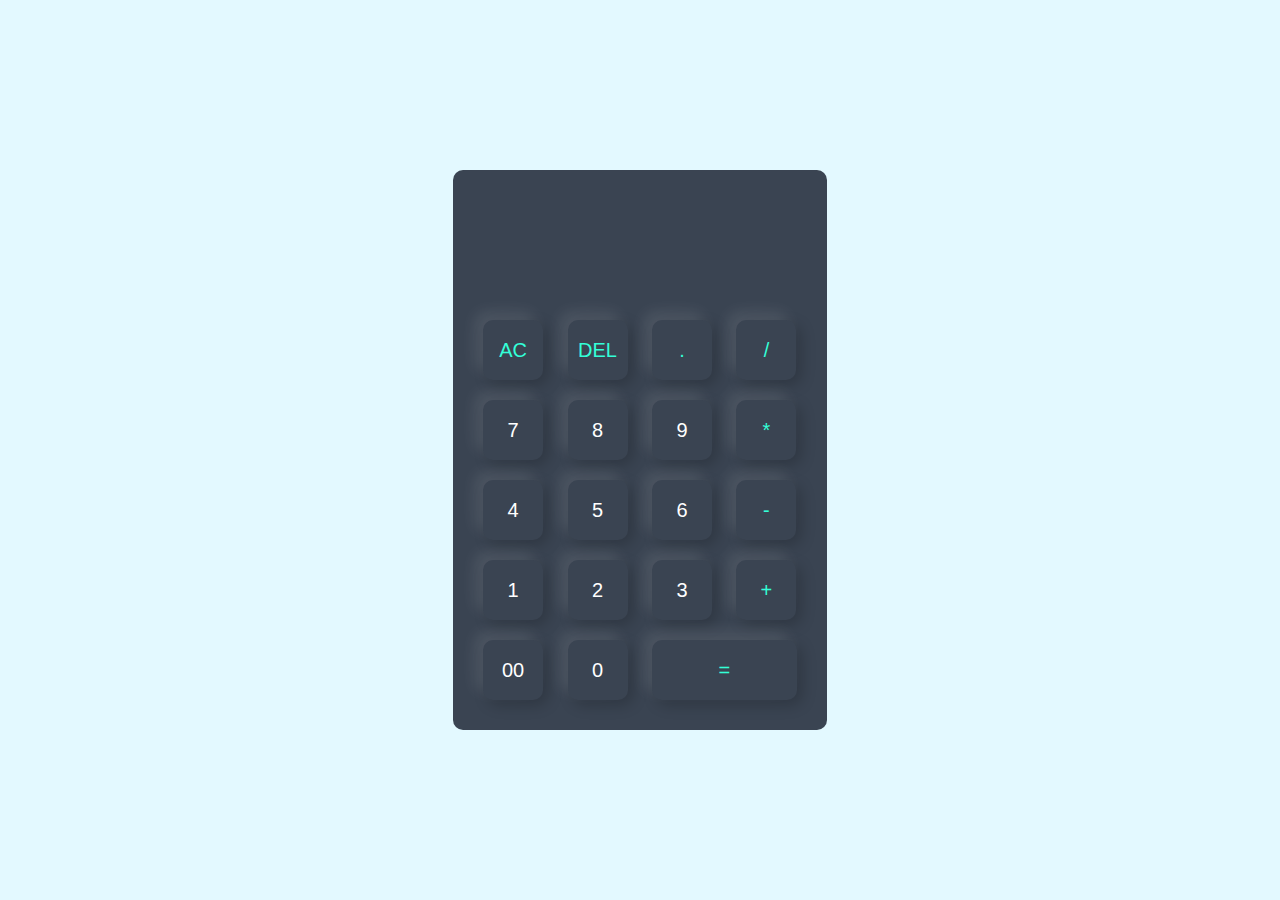
<file: Calculator/index.html>
<!DOCTYPE html>
<html lang="en">
<head>
    <meta charset="UTF-8">
    <meta name="viewport" content="width=device-width, initial-scale=1.0">
    <title>Calculator</title>
    <link rel="stylesheet" href="style.css">
</head>
<body>
      <div class="container">
        <div class="calculator">
            <form>
                <div class="display">
                    <input type="text" name="display">
                </div>
                <div>
                    <input type="button" value="AC" onclick="display.value = '' " class="operator first-row">
                    <input type="button" value="DEL" onclick="display.value = display.value.toString().slice(0,-1) " class="operator first-row">
                    <input type="button" value="." onclick="display.value += '.' " class="operator first-row">
                    <input type="button" value="/" onclick="display.value += '/' " class="operator first-row fourth-column">
                </div>
                <div>
                    <input type="button" value="7" onclick="display.value += '7' " class="operator">
                    <input type="button" value="8" onclick="display.value += '8' " class="operator">
                    <input type="button" value="9" onclick="display.value += '9' " class="operator">
                    <input type="button" value="*" onclick="display.value += '*' " class="operator fourth-column">
                </div>
                <div>
                    <input type="button" value="4" onclick="display.value += '4' " class="operator">
                    <input type="button" value="5" onclick="display.value += '5' " class="operator">
                    <input type="button" value="6" onclick="display.value += '6' " class="operator">
                    <input type="button" value="-" onclick="display.value += '-' " class="operator fourth-column">
                </div>
                <div>
                    <input type="button" value="1" onclick="display.value += '1' " class="operator">
                    <input type="button" value="2" onclick="display.value += '2' " class="operator">
                    <input type="button" value="3" onclick="display.value += '3' " class="operator">
                    <input type="button" value="+" onclick="display.value += '+' " class="operator fourth-column">
                </div>
                <div>
                    <input type="button" value="00" onclick="display.value += '00' " class="operator">
                    <input type="button" value="0" onclick="display.value += '0' " class="operator">
                    <input type="button" value="=" onclick="display.value= eval(display.value)" class="operator equal fourth-column">
                </div>                
            </form>
        </div>
      </div>  
</body>
</html>
</file>
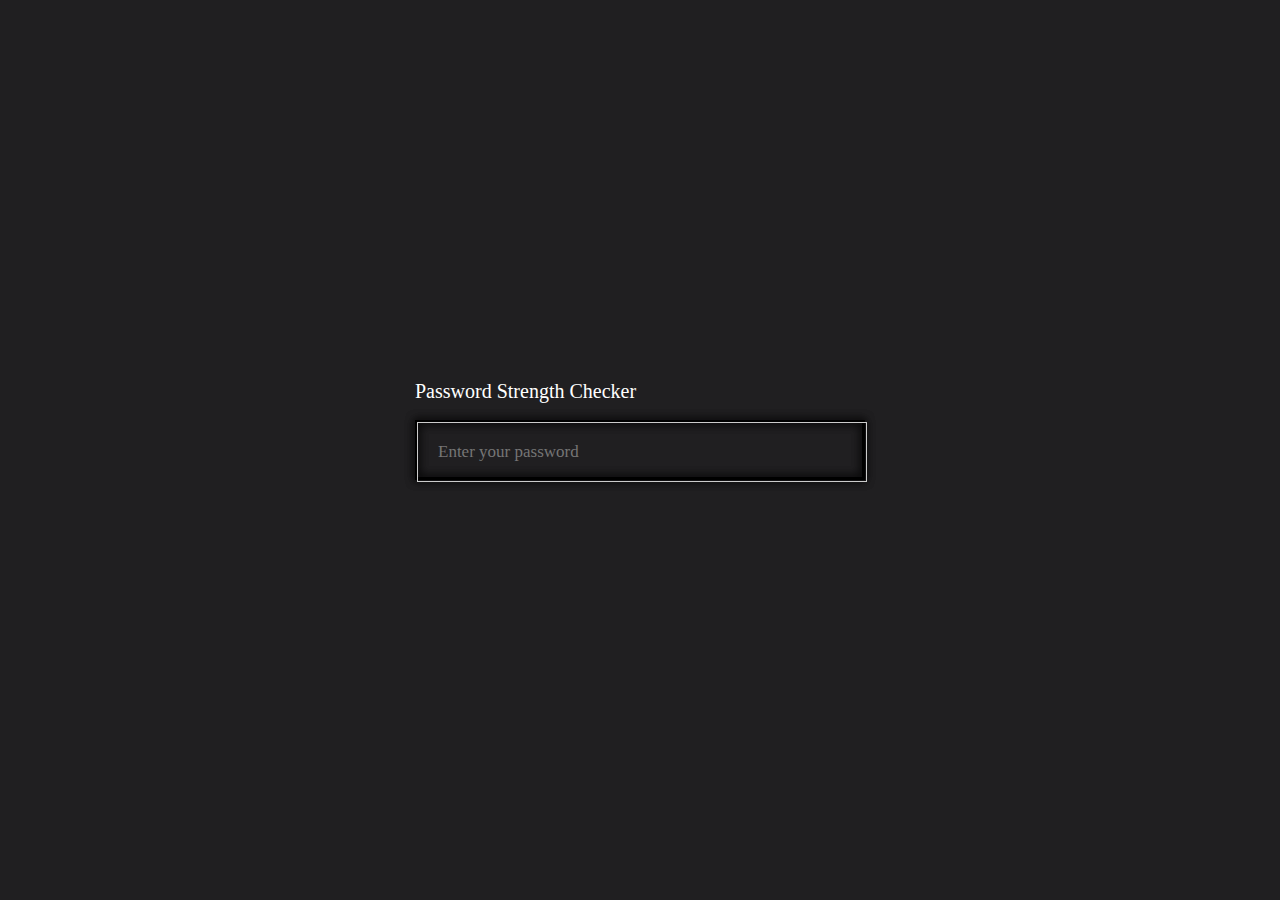
<file: Password Strength Indicator/index.html>
<!DOCTYPE html>
<html lang="en">
<head>
    <meta charset="UTF-8">
    <meta name="viewport" content="width=device-width, initial-scale=1.0">
    <title>Password Strength Indicator</title>
    <link rel="stylesheet" href="style.css">
</head>
<body>
    <div class="input-box">
        <h2>Password Strength Checker</h2>
        <input type="password" id="password" placeholder="Enter your password">
        <div class="password-strength"></div>
        <div class="password-strength"></div>
        <div class="password-strength"></div>
        <div id="strength-message"></div>
        <ul id="feedback-list"></ul>
    </div>
    <script src="script.js"> </script>
</body>
</html>
</file>
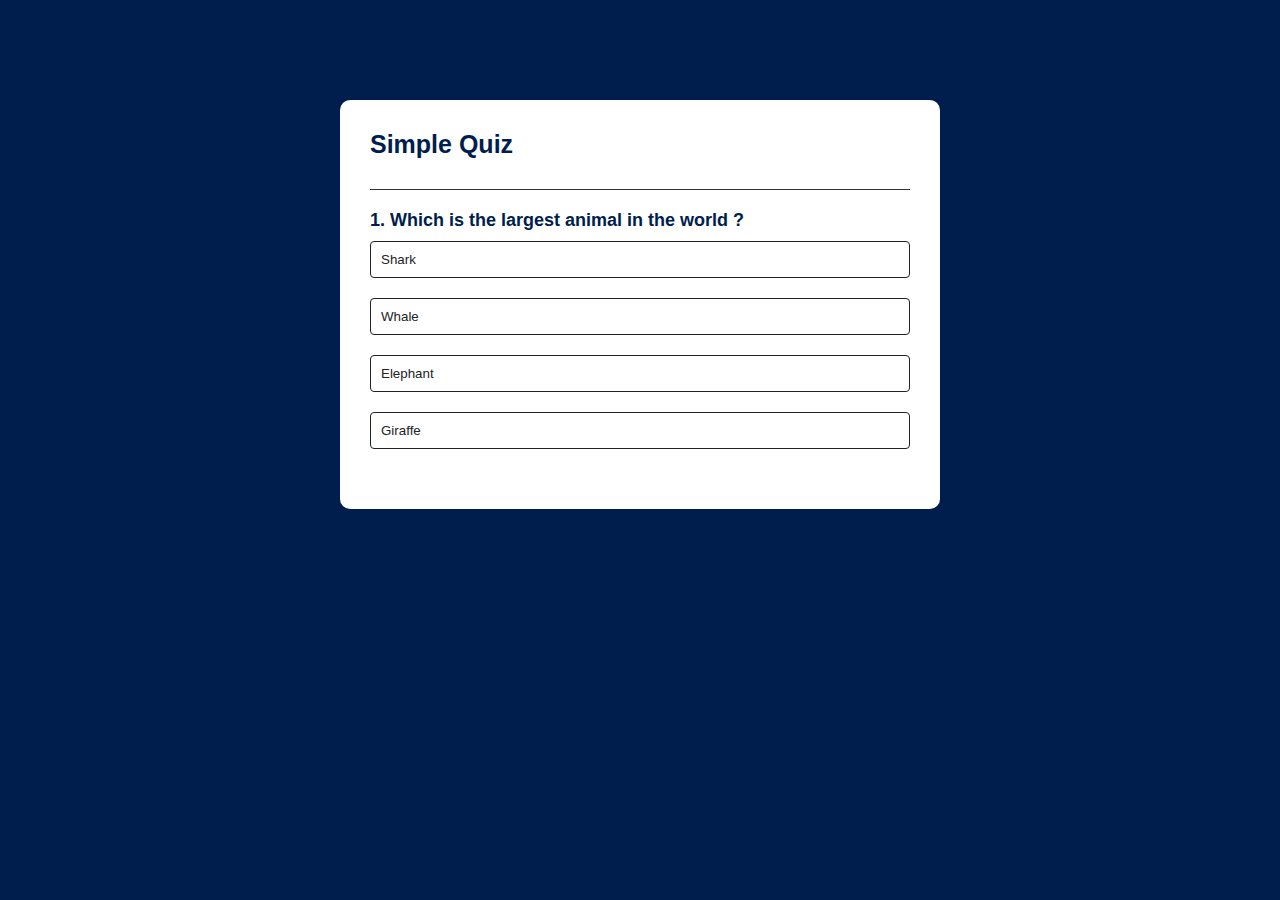
<file: Quiz App/index.html>
<!DOCTYPE html>
<html lang="en">
<head>
    <meta charset="UTF-8">
    <meta name="viewport" content="width=device-width, initial-scale=1.0">
    <title>Quiz App</title>
    <link rel="stylesheet" href="style.css">
</head>
<body>
    <div class="app">
        <h1>Simple Quiz</h1>
        <div class="quiz">
            <h2 id="question">Question Goes Here</h2>
            <div id="answer-button">
                 <button class="btn">Answer 1</button>
                 <button class="btn">Answer 2</button>
                 <button class="btn">Answer 3</button>
                 <button class="btn">Answer 4</button>   
            </div>
            <button id="next-btn">Next</button>
        </div>
    </div>
    <script src="script.js"></script>
</body>
</html>
</file>
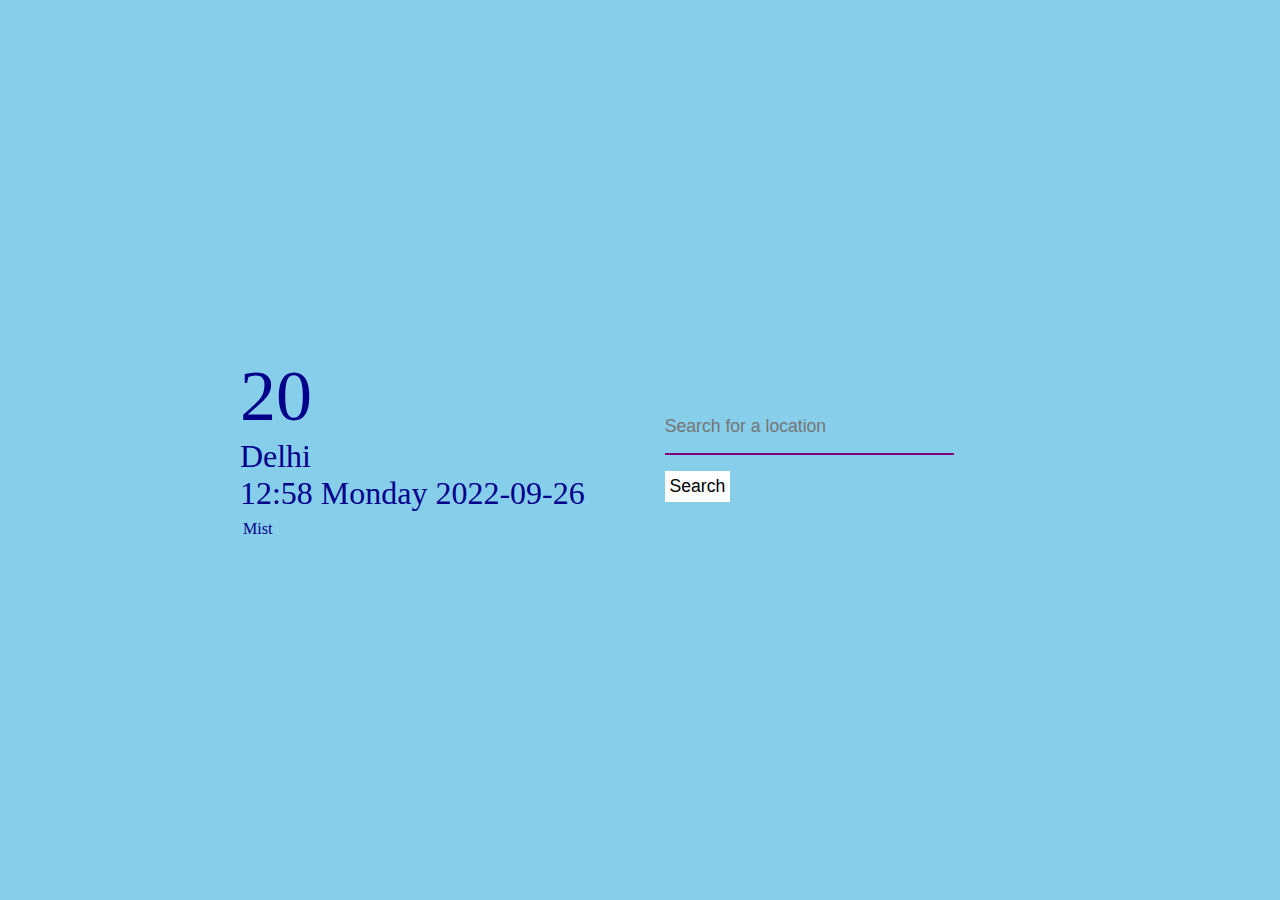
<file: Weather App/index.html>
<!DOCTYPE html>
<html lang="en">
<head>
    <meta charset="UTF-8">
    <meta name="viewport" content="width=device-width, initial-scale=1.0">
    <title>Weather App</title>
    <link rel="stylesheet" href="style.css">
</head>
<body>
     <div class="container">
       <div class="weather-container">
        <div class="temp">
            <p>20</p>
        </div>
        <div class="time-location">
            <p>Delhi</p>
            <span>12:58    Monday 2022-09-26</span>
        </div>
        <div class="condition">
            <p>Mist</p>
        </div>
       </div>
       <nav>
        <form>
            <input type="text" placeholder="Search for a location" class="search_area">
            <button type="submit" class="search_button">Search</button>
        </form>
     </nav>
     </div>        
</body>
<script src="script.js"></script>
</html>
</file>
<file: Calculator/style.css>
*{
    margin: 0;
    padding: 0;
    font-family:'Poppins', sans-serif;
    box-sizing: border-box;
}

.container{
    width: 100%;
    height: 100vh;
    background: #e3f9ff;
    display: flex;
    align-items: center;
    justify-content: center;
}

.calculator{
    background: #3a4452;
    padding: 20px;
    border-radius: 10px;
}

.calculator form input{
    border: 0;
    outline: 0;
    width: 60px;
    height: 60px;
    border-radius: 10px;
    box-shadow: -8px -8px 15px rgba(255,255,255,0.1), 5px 5px 15px rgba(0,0,0,0.2);
    background: transparent;
    font-size: 20px;
    color: white;
    cursor: pointer;
    margin: 10px;
}

form .display{
    display: flex;
    justify-content: flex-end;
    margin: 20px 0;
}

form .display input{
    text-align: right;
    flex: 1;
    font-size: 45px;
    box-shadow: none;
}

form input.equal {
    width: 145px; 
}

.operator.first-row {
    color: #33ffd8; 
}

.operator.fourth-column {
    color: #33ffd8;  
}
</file>
<file: Password Strength Indicator/style.css>
*{
    margin: 0;
    padding: 0;
    font-family: consolas;
    box-sizing: border-box;
}
body{
    display: flex;
    justify-content: center;
    align-items: center;
    min-height: 100vh;
    background: #201f21;
}

.input-box{
    width: 450px;
    height: 60px;
    position: relative;
}

.input-box input{
    width: 450px;
    height: 60px;
    padding: 0 20px;
    border: 1px solid #ccc;  
    outline: none;
    color: #fff;
    background: transparent;
    position: relative;
    inset: 2px;
    z-index: 10;
    font-size: 1em;
}

::placeholder{
    font-size: 17px;
}

.input-box h2{
    position: absolute;
    top: -40px;
    font-size: 1.25em;
    color: #fff;
    font-weight: 500;
}

.input-box .password-strength{
    position: absolute;
    inset: 0;
    border: 3px solid black;
    width: 450px;
}

.input-box .password-strength:nth-child(3){
    filter: blur(5px);
}

.input-box .password-strength:nth-child(4){
    filter: blur(5px);
}

#strength-message {
    margin-top: 10px; 
    font-size: 14px; 
    color: #555; 
}

#feedback-list {
    margin-top: 10px; 
    color: white; 
    font-size: 14px; 
}
</file>
<file: Quiz App/style.css>
*{
    margin: 0;
    padding: 0;
    font-family:'Poppins', sans-serif;
    box-sizing: border-box;
}

body{
    background: #001e4d;
}

.app{
    background: #fff;
    width: 90%;
    max-width: 600px;
    margin: 100px auto 0;
    border-radius: 10px;
    padding: 30px;
}

.app h1{
    font-size: 25px;
    color: #001e4d;
    font-weight: 600;
    border-bottom: 1px solid #333;
    padding-bottom:30px ;
}

.quiz{
    padding: 20px 0;
}

.quiz h2{
    font-size: 18px;
    color: #001e4d;
    font-weight: 600;
}

.btn{
    background: #fff;
    color: #222;
    font-weight: 500;
    width: 100%;
    border: 1px solid #222;
    padding: 10px;
    margin: 10px 0;
    text-align: left;
    border-radius: 4px;
    cursor: pointer;
}

.btn:hover:not([disabled]){
    background: #222;
    color: #fff;
}

.btn:disabled{
    cursor: no-drop;
}

#next-btn{
    background: #001e4d;
    color: #fff;
    font-weight: 500;
    width: 150px;
    border: 0;
    padding: 10px;
    margin: 20px auto 0;
    border-radius: 4px;
    cursor: pointer;
    display: none;
}

.correct{
    background: #9aeabc;
}

.incorrect{
    background: #ff9393;
}
</file>
<file: Weather App/style.css>
*{
    margin: 0%;
    padding: 0;
}

.container{
    width: 100%;
    height: 100vh;
    background-color: skyblue;
    display: flex;
    justify-content: center;
    align-items: center;
}

.weather-container{
    color: darkblue;
}

.temp{
    font-size: 4.5rem;
}

.time-location{
    font-size: 2rem;
}

.time-location span{
    font-size: 2rem;
}

.condition{
    margin: 0.5rem;
    margin-left: 0.2rem;
}

nav{
    height: 100px;
    margin: 5rem;
}

.search_area{
    padding: 1rem 0;
    outline: none;
    border: none;
    color: black;
    background-color: transparent;
    font-size: 1.1rem;
    border-bottom: 2px solid purple;
    width: 98%;
}

nav form button{
    background-color: white;
    margin-top: 1rem;
    font-size: 1.1rem;
    outline: none;
    border: none;
    cursor: pointer;
    padding: 0.3rem;
}
</file>
